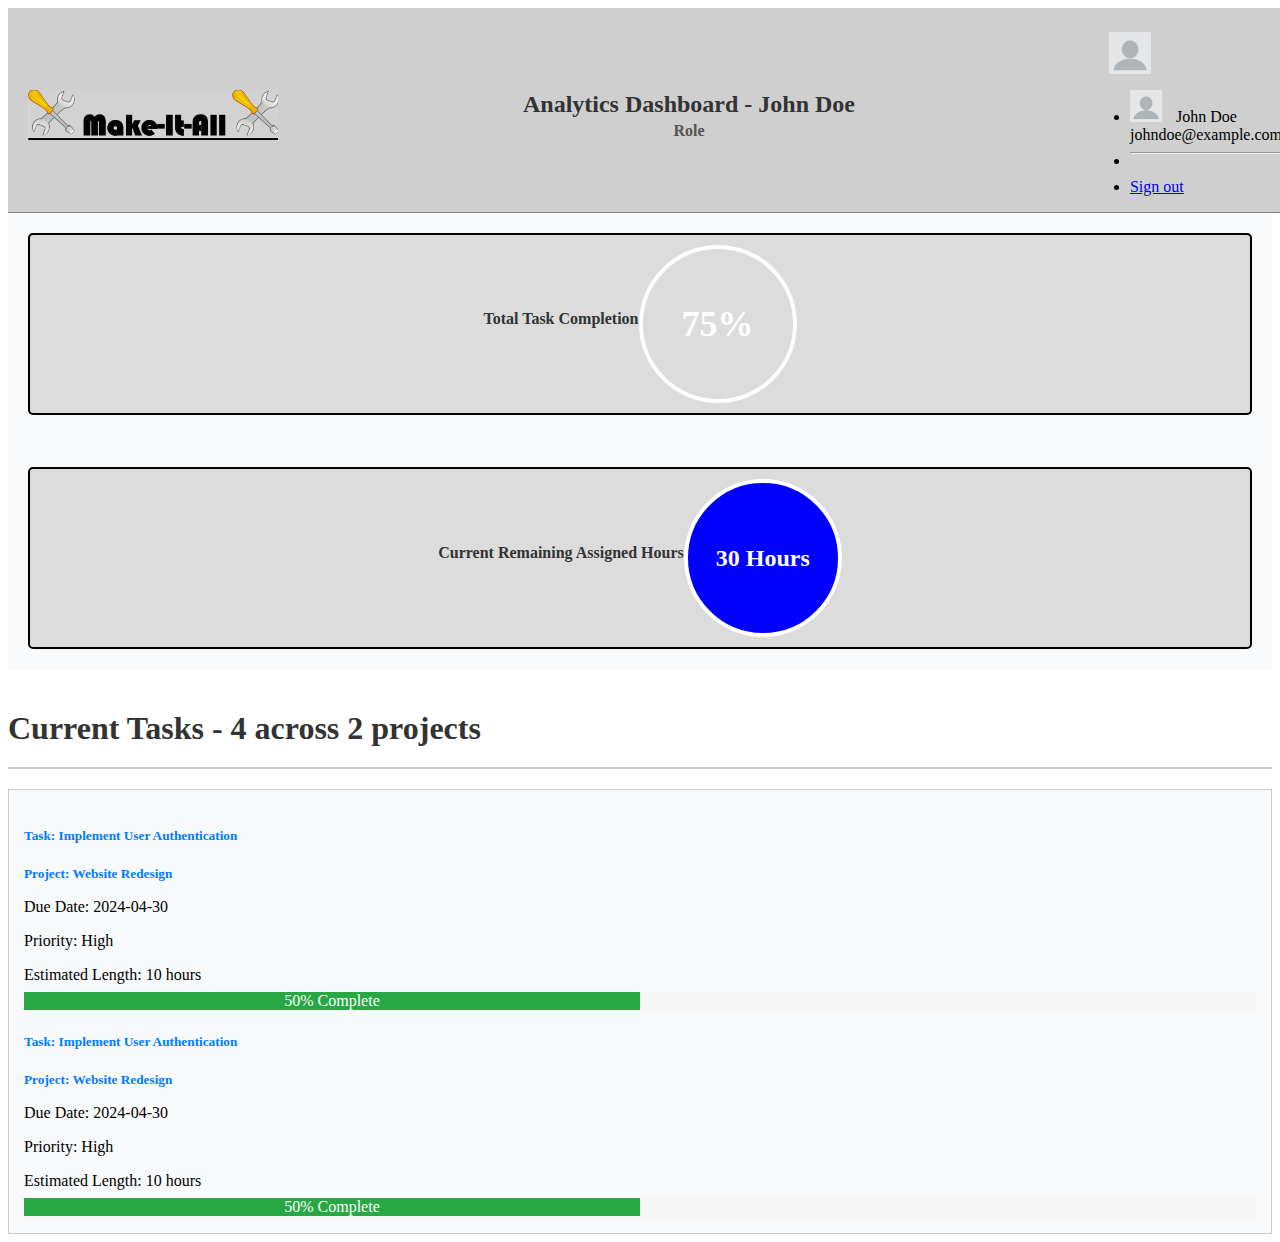
<file: analytics/preview.html>
<!DOCTYPE html>
<html lang="en">
<head>
    <meta charset="UTF-8">
    <meta name="viewport" content="width=device-width, initial-scale=1.0">
    <title>Analytics - John Doe</title>
    <link href="https://cdn.jsdelivr.net/npm/bootstrap@5.0.2/dist/css/bootstrap.min.css" rel="stylesheet"
        integrity="sha384-EVSTQN3/azprG1Anm3QDgpJLIm9Nao0Yz1ztcQTwFspd3yD65VohhpuuCOmLASjC" crossorigin="anonymous">
    <script src="https://cdn.jsdelivr.net/npm/bootstrap@5.0.2/dist/js/bootstrap.bundle.min.js"
        integrity="sha384-MrcW6ZMFYlzcLA8Nl+NtUVF0sA7MsXsP1UyJoMp4YLEuNSfAP+JcXn/tWtIaxVXM"
        crossorigin="anonymous"></script>
    <link rel="stylesheet" href="stylesheets/individual.css">
</head>
<body>
    <header>
        <div class="container header-container">
            <img src="content/logo.png" alt="Company Logo" id="page-logo">
            
            <div class="header-title">
                Analytics Dashboard - John Doe
                <div class="header-subtitle">Role</div> 
            </div>

            <div class="dropdown">
                <a href="#" class="d-block link-dark text-decoration-none user-dropdown dropdown-toggle" id="dropdownUser1" data-bs-toggle="dropdown" aria-expanded="false">
                    <img src="content/icon.png" alt="mdo" width="42" height="42" class="rounded-circle">
                </a>
                <ul class="dropdown-menu text-small" aria-labelledby="dropdownUser1">
                    <li>
                        <div class="dropdown-item dropdown-item-nohover">
                            <div style="white-space: normal;">
                                <img src="content/icon.png" alt="mdo" width="32" height="32" class="rounded-circle">
                                <span style="padding-left: 10px;">John Doe</span>
                            </div>
                            <span>johndoe@example.com</span>
                        </div>
                    </li>
                    <li><hr class="dropdown-divider"></li>
                    <li><a class="dropdown-item" href="login.php">Sign out</a></li>
                </ul>
            </div>
        </div>
    </header>

    <div class="container-fluid">
        <div class="row">
            <div class="col-md-5 sidebar">
                <div class="sidebar-row flex-fill d-flex flex-column align-items-center justify-content-center">
                    <div class="number-label">
                        Total Task Completion
                    </div>
                    <div class="circle-percentage d-flex flex-column align-items-center justify-content-center">
                        <div class="percentage-number" data-bs-toggle="tooltip" data-bs-placement="top" title="Hours Done: 150h, Hours Left: 50h">
                            75%
                        </div>
                    </div>
                </div>
                
                
                <div class="sidebar-row flex-fill">
                    <p></p>
                </div>
                <div class="sidebar-row flex-fill d-flex flex-column align-items-center justify-content-center">
                    <div class="number-label">
                        Current Remaining Assigned Hours
                    </div>
                    
                    <div class="hours-left d-flex flex-column align-items-center justify-content-center">
                        <div class="hours-number" >
                            30 Hours
                        </div>
                    </div>
                </div>
            </div>
            <div class="col-md-7">
                <!-- Main content goes here -->
                <header class="main-content-header">
                    <h1>Current Tasks - 4 across 2 projects</h1>
                </header>
                <div class="task-container">
                    <div class="task-box bg-light border rounded p-3 mb-2">
                        <div class="task-info">
                            <h5 class="task-name">Task: Implement User Authentication</h5>
                            <h5 class="project-name">Project: Website Redesign</h5>
                            <p class="task-due-date">Due Date: 2024-04-30</p>
                            <p class="task-priority">Priority: High</p>
                            <p class="task-length">Estimated Length: 10 hours</p>
                            <div class="progress" style="height: 20px;">
                                <div class="progress-bar" role="progressbar" style="width: 50%;" aria-valuenow="50" aria-valuemin="0" aria-valuemax="100">50% Complete</div>
                            </div>
                        </div>
                    </div>
                    <div class="task-box bg-light border rounded p-3 mb-2">
                        <div class="task-info">
                            <h5 class="task-name">Task: Implement User Authentication</h5>
                            <h5 class="project-name">Project: Website Redesign</h5>
                            <p class="task-due-date">Due Date: 2024-04-30</p>
                            <p class="task-priority">Priority: High</p>
                            <p class="task-length">Estimated Length: 10 hours</p>
                            <div class="progress" style="height: 20px;">
                                <div class="progress-bar" role="progressbar" style="width: 50%;" aria-valuenow="50" aria-valuemin="0" aria-valuemax="100">50% Complete</div>
                            </div>
                        </div>
                    </div>
                </div>
            </div>
        </div>
    </div>

    <script>
        var tooltipTriggerList = [].slice.call(document.querySelectorAll('[data-bs-toggle="tooltip"]'))
        var tooltipList = tooltipTriggerList.map(function (tooltipTriggerEl) {
            return new bootstrap.Tooltip(tooltipTriggerEl)
        })
    </script>
    
</body>
</html>
</file>
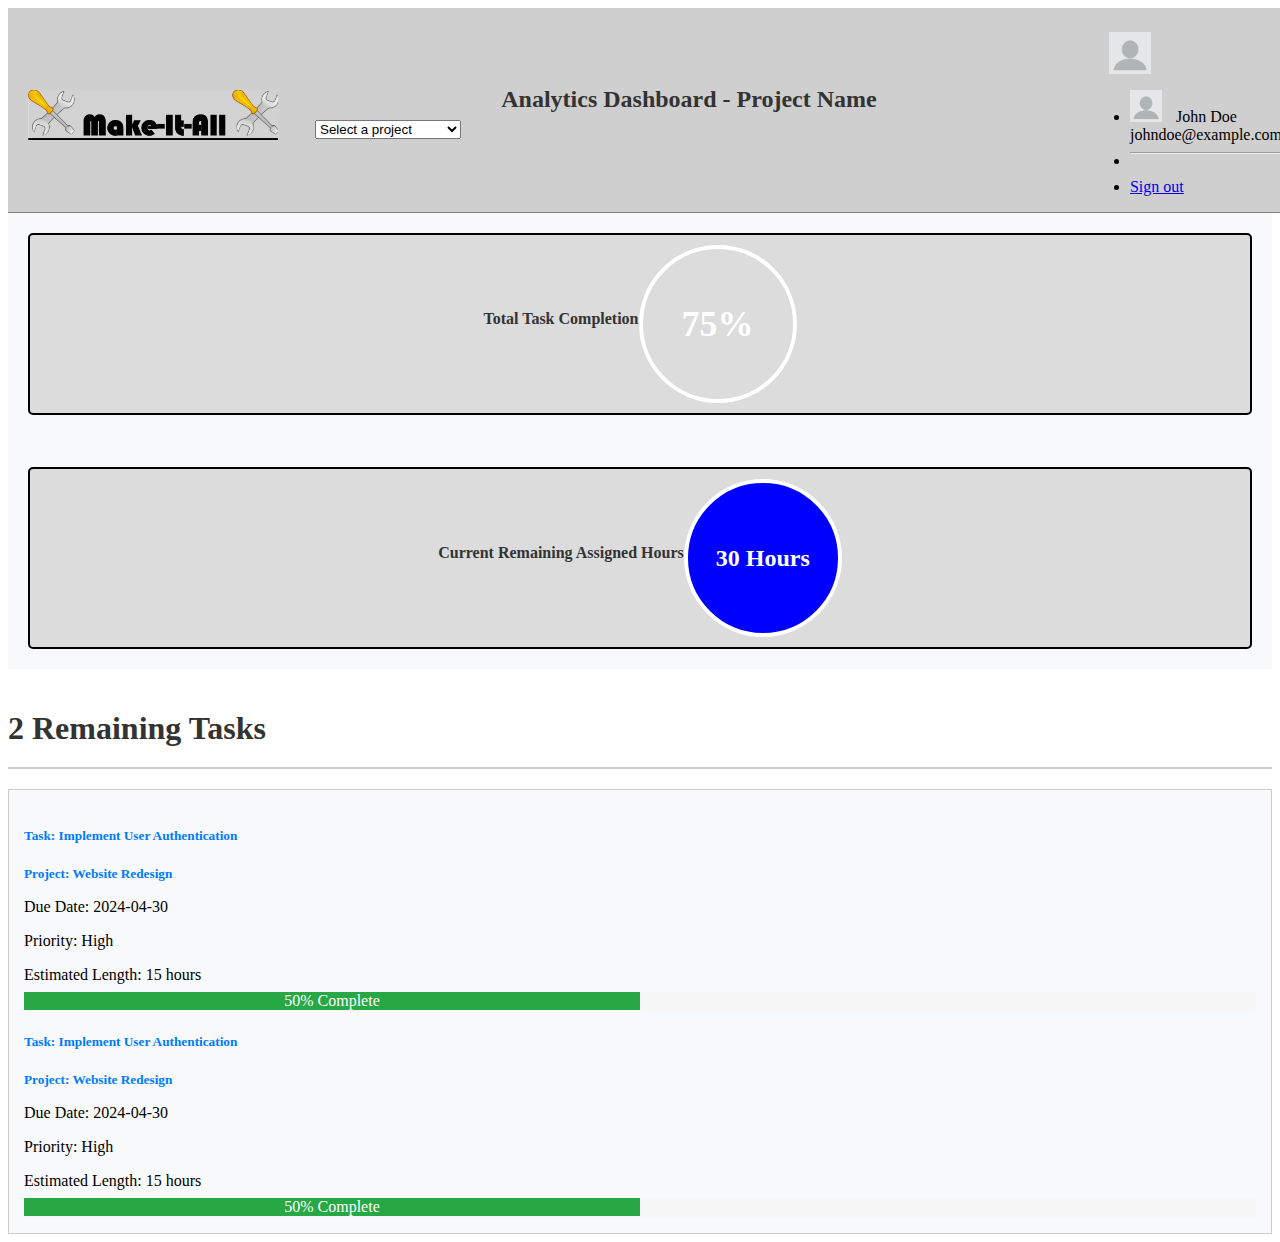
<file: analytics/teamPreview.html>
<!DOCTYPE html>
<html lang="en">
<head>
    <meta charset="UTF-8">
    <meta name="viewport" content="width=device-width, initial-scale=1.0">
    <title>Analytics - Project Name</title>
    <link href="https://cdn.jsdelivr.net/npm/bootstrap@5.0.2/dist/css/bootstrap.min.css" rel="stylesheet"
        integrity="sha384-EVSTQN3/azprG1Anm3QDgpJLIm9Nao0Yz1ztcQTwFspd3yD65VohhpuuCOmLASjC" crossorigin="anonymous">
    <script src="https://cdn.jsdelivr.net/npm/bootstrap@5.0.2/dist/js/bootstrap.bundle.min.js"
        integrity="sha384-MrcW6ZMFYlzcLA8Nl+NtUVF0sA7MsXsP1UyJoMp4YLEuNSfAP+JcXn/tWtIaxVXM"
        crossorigin="anonymous"></script>
    <link rel="stylesheet" href="stylesheets/individual.css">
</head>
<body>
    <header>
        <div class="container header-container">
            <img src="content/logo.png" alt="Company Logo" id="page-logo">
            
            <div class="header-title">
                Analytics Dashboard - Project Name
                <div class="project-select mt-2" style="width: 200px;"> <!-- Inline style for width -->
                    <select class="form-select form-select-sm" aria-label=".form-select-sm example">
                        <option selected>Select a project</option>
                        <option value="1">Website Redesign</option>
                        <option value="2">Marketing Campaign</option>
                        <option value="3">New Product Launch</option>
                    </select>
                </div>
                <div class="header-subtitle"></div> 
            </div>

            <div class="dropdown">
                <a href="#" class="d-block link-dark text-decoration-none user-dropdown dropdown-toggle" id="dropdownUser1" data-bs-toggle="dropdown" aria-expanded="false">
                    <img src="content/icon.png" alt="mdo" width="42" height="42" class="rounded-circle">
                </a>
                <ul class="dropdown-menu text-small" aria-labelledby="dropdownUser1">
                    <li>
                        <div class="dropdown-item dropdown-item-nohover">
                            <div style="white-space: normal;">
                                <img src="content/icon.png" alt="mdo" width="32" height="32" class="rounded-circle">
                                <span style="padding-left: 10px;">John Doe</span>
                            </div>
                            <span>johndoe@example.com</span>
                        </div>
                    </li>
                    <li><hr class="dropdown-divider"></li>
                    <li><a class="dropdown-item" href="login.php">Sign out</a></li>
                </ul>
            </div>
        </div>
    </header>

    <div class="container-fluid">
        <div class="row">
            <div class="col-md-5 sidebar">
                <div class="sidebar-row flex-fill d-flex flex-column align-items-center justify-content-center">
                    <div class="number-label">
                        Total Task Completion
                    </div>
                    <div class="circle-percentage d-flex flex-column align-items-center justify-content-center">
                        <div class="percentage-number" data-bs-toggle="tooltip" data-bs-placement="top" title="Hours Done: 150h, Hours Left: 50h">
                            75%
                        </div>
                    </div>
                </div>
                
                
                <div class="sidebar-row flex-fill">
                    <p></p>
                </div>
                <div class="sidebar-row flex-fill d-flex flex-column align-items-center justify-content-center">
                    <div class="number-label">
                        Current Remaining Assigned Hours
                    </div>
                    
                    <div class="hours-left d-flex flex-column align-items-center justify-content-center">
                        <div class="hours-number" >
                            30 Hours
                        </div>
                    </div>
                </div>
            </div>
            <div class="col-md-7">
                <!-- Main content goes here -->
                <header class="main-content-header">
                    <h1>2 Remaining Tasks</h1>
                </header>
                <div class="task-container">
                    <div class="task-box bg-light border rounded p-3 mb-2">
                        <div class="task-info">
                            <h5 class="task-name">Task: Implement User Authentication</h5>
                            <h5 class="project-name">Project: Website Redesign</h5>
                            <p class="task-due-date">Due Date: 2024-04-30</p>
                            <p class="task-priority">Priority: High</p>
                            <p class="task-length">Estimated Length: 15 hours</p>
                            <div class="progress" style="height: 20px;">
                                <div class="progress-bar" role="progressbar" style="width: 50%;" aria-valuenow="50" aria-valuemin="0" aria-valuemax="100">50% Complete</div>
                            </div>
                        </div>
                    </div>
                    <div class="task-box bg-light border rounded p-3 mb-2">
                        <div class="task-info">
                            <h5 class="task-name">Task: Implement User Authentication</h5>
                            <h5 class="project-name">Project: Website Redesign</h5>
                            <p class="task-due-date">Due Date: 2024-04-30</p>
                            <p class="task-priority">Priority: High</p>
                            <p class="task-length">Estimated Length: 15 hours</p>
                            <div class="progress" style="height: 20px;">
                                <div class="progress-bar" role="progressbar" style="width: 50%;" aria-valuenow="50" aria-valuemin="0" aria-valuemax="100">50% Complete</div>
                            </div>
                        </div>
                    </div>
                </div>
            </div>
        </div>
    </div>

    <script>
        var tooltipTriggerList = [].slice.call(document.querySelectorAll('[data-bs-toggle="tooltip"]'))
        var tooltipList = tooltipTriggerList.map(function (tooltipTriggerEl) {
            return new bootstrap.Tooltip(tooltipTriggerEl)
        })
    </script>
    
</body>
</html>
</file>
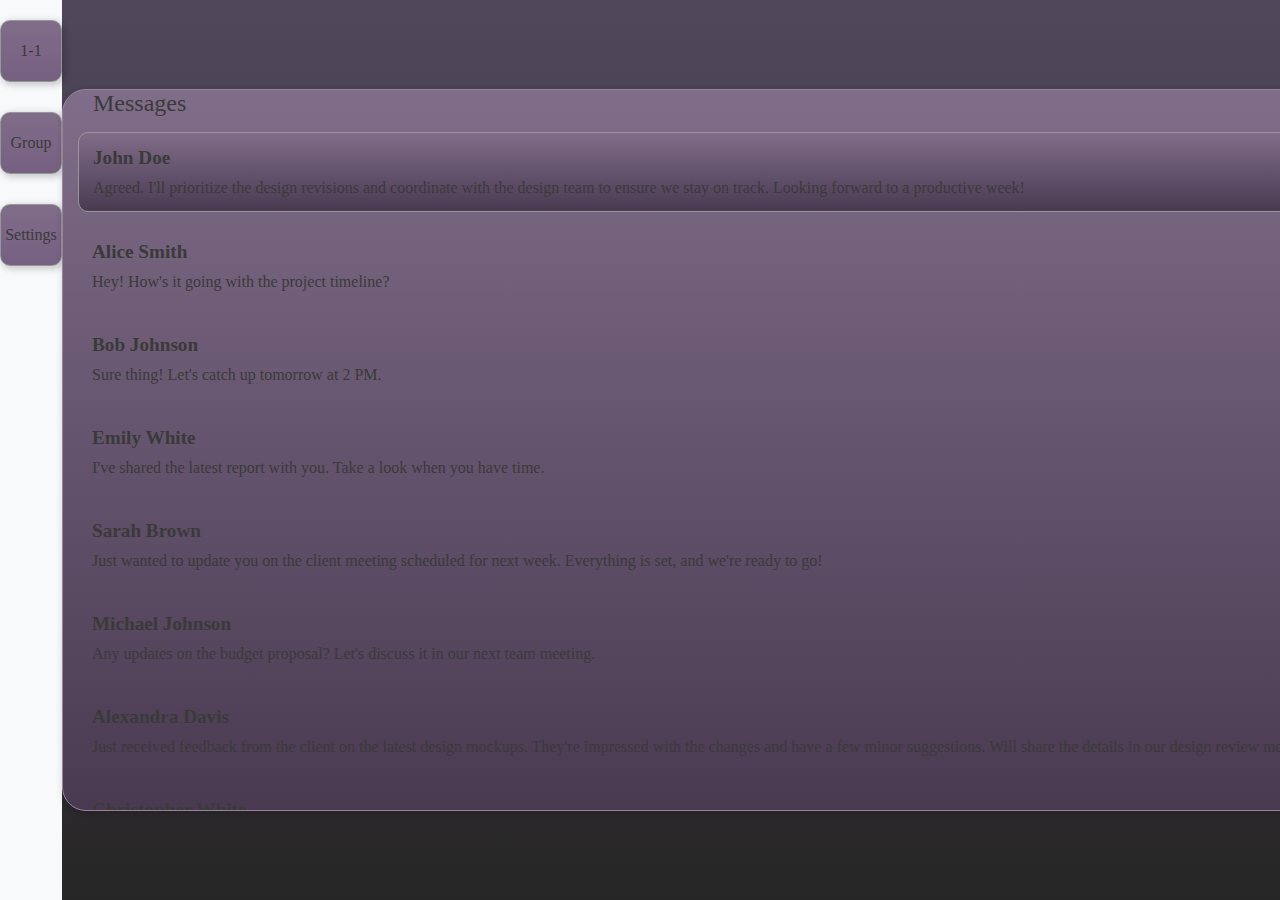
<file: textchat/index2.html>
<!DOCTYPE html>
<html lang="en">
<head>
    <meta charset="UTF-8">
    <meta name="viewport" content="width=device-width, initial-scale=1.0">
    <title>Messaging Service</title>
    <link rel="stylesheet" href="stylesheets/messaging-styles-colour.css">
    <link rel="stylesheet" href="stylesheets/messaging-styles.css">
</head>
<body>
    <main>
        <div class="groups-sidebar">
            <div class="groups-sidebar-item">1-1</div>
            <div class="groups-sidebar-item">Group</div>
            <div class="groups-sidebar-item">Settings</div>
        </div>

        <div class="message-list-sidebar">
            
            <div class="message-list-sidebar-content">
                <p id="message-list-title">Messages</p>
                
        
                <div class="chat-preview selected-chat">
                    <p class="chat-name">John Doe</p>
                    <p class="chat-preview-text">Agreed. I'll prioritize the design revisions and coordinate with the design team to ensure we stay on track. Looking forward to a productive week!</p>
                </div>
        
                <div class="chat-preview">
                    <p class="chat-name">Alice Smith</p>
                    <p class="chat-preview-text">Hey! How's it going with the project timeline?</p>
                </div>
        
                <div class="chat-preview">
                    <p class="chat-name">Bob Johnson</p>
                    <p class="chat-preview-text">Sure thing! Let's catch up tomorrow at 2 PM.</p>
                </div>
        
                <div class="chat-preview">
                    <p class="chat-name">Emily White</p>
                    <p class="chat-preview-text">I've shared the latest report with you. Take a look when you have time.</p>
                </div>
                <div class="chat-preview">
                    <p class="chat-name">Sarah Brown</p>
                    <p class="chat-preview-text">Just wanted to update you on the client meeting scheduled for next week. Everything is set, and we're ready to go!</p>
                </div>
        
                <div class="chat-preview">
                    <p class="chat-name">Michael Johnson</p>
                    <p class="chat-preview-text">Any updates on the budget proposal? Let's discuss it in our next team meeting.</p>
                </div>
                <div class="chat-preview">
                    <p class="chat-name">Alexandra Davis</p>
                    <p class="chat-preview-text">Just received feedback from the client on the latest design mockups. They're impressed with the changes and have a few minor suggestions. Will share the details in our design review meeting.</p>
                </div>
                
                <div class="chat-preview">
                    <p class="chat-name">Christopher White</p>
                    <p class="chat-preview-text">Quick reminder: team training session tomorrow at 10 AM. Please review the materials shared earlier to make the most of the session.</p>
                </div>
                
                <div class="chat-preview">
                    <p class="chat-name">Emily Rodriguez</p>
                    <p class="chat-preview-text">Important: The deadline for submitting project milestones is approaching. Make sure all team members are on track to meet their targets.</p>
                </div>
                
                <div class="chat-preview">
                    <p class="chat-name">Daniel Smith</p>
                    <p class="chat-preview-text">Great news! Our social media campaign is gaining traction, and engagement has increased by 20% this week. Let's discuss strategies to maintain this momentum in our marketing meeting.</p>
                </div>
                
                <div class="chat-preview">
                    <p class="chat-name">Olivia Taylor</p>
                    <p class="chat-preview-text">Reminder: HR has scheduled individual performance reviews for next week. Please prepare any self-assessment or achievements you'd like to discuss during the meeting.</p>
                </div>
                
            </div>
        </div>
        
        <div class="main-section">
            <div>
                <div class="topbar-section">
                    <p id="current-conversation-name">John Doe</p>
                    <div id="close-chat-button">X</div>
                </div>
                <hr class="divider">
            </div>
            
            <div class="chat-section">
                <div class="message-container incoming">
                    <div class="incoming-message">Good morning! Have you had a chance to review the project proposal?</div>
                </div>
                <div class="message-container outgoing">
                    <div class="outgoing-message">Yes, I went through it yesterday. Overall, it looks solid. Do you have any specific points you'd like to discuss?</div>
                </div>
                <div class="message-container incoming">
                    <div class="incoming-message">I'm glad to hear that! I wanted to get your input on the budget allocation for marketing. Do you think we should allocate more funds there?</div>
                </div>
                <div class="message-container outgoing">
                    <div class="outgoing-message">I think a slight increase in the marketing budget could be beneficial, considering our target audience. Let's discuss it further in the upcoming meeting.</div>
                </div>
                <div class="message-container incoming">
                    <div class="incoming-message">Sounds good! Speaking of meetings, do you have a preferred time for our weekly team catch-up?</div>
                </div>
                <div class="message-container outgoing">
                    <div class="outgoing-message">How about Tuesday mornings at 10 AM? Does that work for you?</div>
                </div>
                <div class="message-container incoming">
                    <div class="incoming-message">Tuesday at 10 AM works for me. Let's schedule it and make it a recurring meeting. Also, I'll send you the updated project timeline later today.</div>
                </div>
                <div class="message-container outgoing">
                    <div class="outgoing-message">Perfect! Looking forward to the updated timeline. If you need any help, feel free to reach out.</div>
                </div>
                <div class="message-container incoming">
                    <div class="incoming-message">Great! By the way, I noticed some feedback from the client regarding the design mockups. Have you had a chance to go through those comments?</div>
                </div>
                <div class="message-container outgoing">
                    <div class="outgoing-message">Yes, I've reviewed the client's feedback. I'll address the specific points and make the necessary revisions today. We want to ensure we meet their expectations.</div>
                </div>
                <div class="message-container incoming">
                    <div class="incoming-message">Thanks for taking care of that! Let's aim to have the updated mockups ready for presentation by the end of the week. It will be crucial for our progress meeting on Friday.</div>
                </div>
                <div class="message-container outgoing">
                    <div class="outgoing-message">Agreed. I'll prioritize the design revisions and coordinate with the design team to ensure we stay on track. Looking forward to a productive week!</div>
                </div>
                <!-- Add more work-related messages as needed -->
            </div>
            

            <div class="send-bar-section">
                    <input type="hidden" name="chat_id" id="chat_id" value="1">
                    <input type="text" name="message" id="message" placeholder="Type your message...">
                    <button type="submit">Send Message</button>
                </form>
                
            </div>
            

        </div>

    </main>
    <script>

        function sendMessage(event) {
            event.preventDefault(); // Prevent the default form submission

            var chatId = document.getElementById("chat_id").value;
            var message = document.getElementById("message").value;

            // Basic validation
            if (!message.trim()) {
                console.log("Message is empty.");
                return;
            }

            // Construct the POST data
            var formData = new FormData();
            formData.append('chat_id', chatId);
            formData.append('message', message);

            // Create and send an AJAX request to encrypt-message.php
            var xhr = new XMLHttpRequest();
            xhr.open("POST", "encrypt-message.php", true); // Change URL to encrypt-message.php
            xhr.onload = function () {
                if (this.status === 200) {
                    // Once encryption is done, send the encrypted message to send-message.php
                    var encryptedMessage = this.responseText;
                    sendEncryptedMessage(chatId, encryptedMessage);
                } else {
                    console.error('An error occurred during the AJAX request');
                }
            };
            xhr.onerror = function () {
                console.error('An error occurred during the AJAX request');
            };
            xhr.send(formData);

            // Clear the message input
            document.getElementById("message").value = '';
        }

        // Function to send the encrypted message to send-message.php
        function sendEncryptedMessage(chatId, encryptedMessage) {
            // Construct the POST data
            var formData = new FormData();
            formData.append('chat_id', chatId);
            formData.append('message', encryptedMessage);

            // Create and send an AJAX request to send-message.php
            var xhr = new XMLHttpRequest();
            xhr.open("POST", "send-message.php", true); // URL remains send-message.php
            xhr.onload = function () {
                if (this.status === 200) {
                    console.log(this.responseText);
                    // You may want to call scrollToBottom() to scroll the chat into view.
                } else {
                    console.error('An error occurred during the AJAX request');
                }
            };
            xhr.onerror = function () {
                console.error('An error occurred during the AJAX request');
            };
            xhr.send(formData);
        }


        // Ensures that the chat section is scrolled to the bottom
        // when the page is loaded, making the latest messages visible.
        document.addEventListener("DOMContentLoaded", function () {
            var chatSection = document.querySelector(".chat-section");
            chatSection.scrollTop = chatSection.scrollHeight;
        });


        // Scrolls the chat section to the bottom, ensuring visibility
        // of the most recent messages. Call this function when a new
        // message is sent or received, or when a new chat is loaded.
        function scrollToBottom() {
            var chatSection = document.querySelector(".chat-section");
            chatSection.scrollTop = chatSection.scrollHeight;
        }
        
    </script>
    
    
    
    
</body>
</html>
</file>
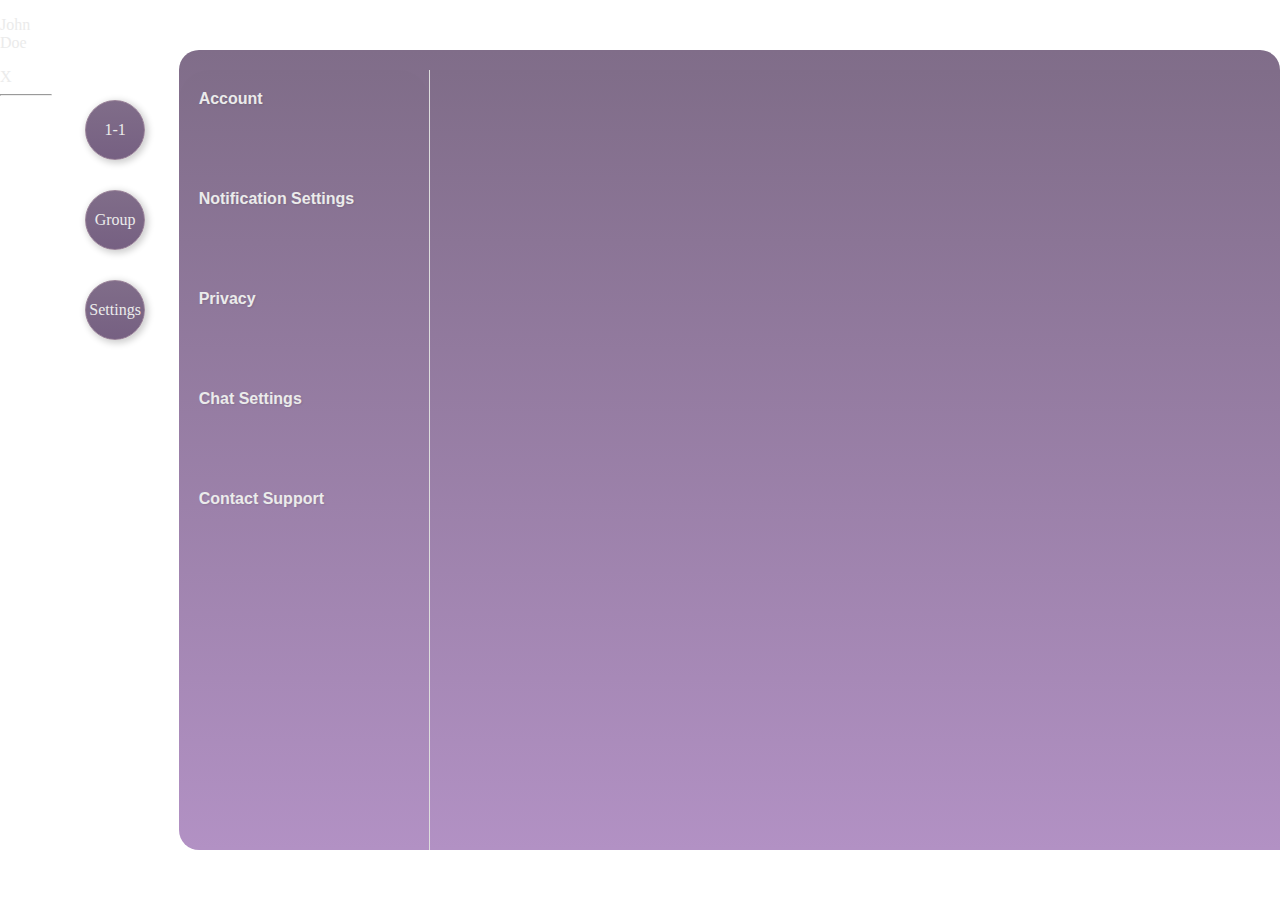
<file: textchat/settings.html>
<!DOCTYPE html>
<html lang="en">
<head>
    <meta charset="UTF-8">
    <meta name="viewport" content="width=device-width, initial-scale=1.0">
    <title>Messaging Service</title>
    <!-- <link rel="stylesheet" href="stylesheets/messaging-styles-colour.css"> -->
    <link rel="stylesheet" href="stylesheets/settings.css">
</head>
<body>
    <main>
        <div>
            <div class="topbar-section">
                <p id="current-conversation-name">John Doe</p>
                <div id="close-chat-button">X</div>
            </div>
            <hr class="divider">
        </div>
        <div class="groups-sidebar">
            <a href="index.php" class="groups-sidebar-item">1-1</a>
            <a href = "index.php" class="groups-sidebar-item">Group</a>
            <a href="settings.html" class="groups-sidebar-item">Settings</a>
        </div>
        <div class="settings-wrapper">
            <div class="sidebar">
                <div class="sidebar-item">Account</div>
                <div class="sidebar-item">Notification Settings</div>
                <div class="sidebar-item">Privacy</div>
                <div class="sidebar-item">Chat Settings</div>
                <div class="sidebar-item">Contact Support</div>
            </div>
            <div class="settings-content">
                
            </div>
        </div>
</main>
        
    
    
    
</body>
</html>
</file>
<file: analytics/stylesheets/individual.css>
.header-container {
    display: flex;
    flex-direction: row;
    align-items: center;
    justify-content: space-between;
    margin: 0px;
    border-bottom: solid 1px gray;
    min-width: 100%;
    background-color: #cfcfcf;
    padding: 10px;
    padding-bottom: 0px;
}

.header-title {
    flex-grow: 1;
    text-align: center;
    font-size: 24px;
    color: #333;
    font-weight: bold;
}

.header-subtitle {
    font-size: 16px;
    color: #555;
    text-align: center;
    margin-top: 4px;
}


#page-logo {
    max-height: 50px;
    margin: 0px 10px;
}

.user-dropdown {
    margin: 14px 9px;
    padding: 0px 10px;
    display: flex;
    flex-direction: row;
}

.dropdown-item-nohover:hover {
    background-color: transparent
}

.sidebar {
    padding: 20px;
    background-color: #f8f9fa;
}

.sidebar-row {
    background-color: #f8f9fa;
    padding: 10px;
    border-radius: 5px;
    flex: 1;
    display: flex;
    align-items: center;
    justify-content: center;
}

.number-label {
    font-size: 16px;
    color: #333;
    margin-bottom: 10px;
    font-weight: bold;
}

.circle-percentage {
    width: 150px;
    height: 150px;
    color: white;
    border-radius: 50%;
    display: flex;
    align-items: center;
    justify-content: center;
    font-size: 36px;
    font-weight: bold;
    border: 4px solid white;
}

.hours-left {
    width: 150px;
    height: 150px;
    background-color: blue;
    color: white;
    border-radius: 50%;
    display: flex;
    align-items: center;
    justify-content: center;
    font-size: 24px;
    font-weight: bold;
    border: 4px solid white;
}


.sidebar-row:first-child {
    border: 2px solid black;
    background-color: gainsboro;
}

.sidebar-row:last-child {
    border: 2px solid black;
    background-color: gainsboro;
}

.main-content-header h1 {
    color: #333;
    padding: 20px 0;
    border-bottom: 2px solid #ccc;
    margin-bottom: 20px;
}

.task-container {
    overflow-y: auto;
    padding: 15px;
    border: 1px solid #ccc;
    margin-top: 20px;
    background-color: #f8f9fa;
}

.task-box {
    display: flex;
    flex-direction: column;
}



.task-info h5,
.task-info h6,
.task-info p {
    margin-bottom: 0.5rem;
}

.task-info h5 {
    color: #007bff;
}

.task-info h6 {
    color: #343a40;
}

.progress {
    background-color: #f7f7f7;
}

.progress-bar {
    background-color: #28a745;
    text-align: center;
    color: white;
}

@property --p {
    syntax: '<number>';
    inherits: true;
    initial-value: 1;
}

.pie {
    --p: 20;
    --b: 22px;
    --c: darkred;
    --w: 150px;

    width: var(--w);
    aspect-ratio: 1;
    position: relative;
    display: inline-grid;
    margin: 5px;
    place-content: center;
    font-size: 25px;
    font-weight: bold;
    font-family: sans-serif;
}

.pie:before,
.pie:after {
    content: "";
    position: absolute;
    border-radius: 50%;
}

.pie:before {
    inset: 0;
    background:
        radial-gradient(farthest-side, var(--c) 98%, #0000) top/var(--b) var(--b) no-repeat,
        conic-gradient(var(--c) calc(var(--p)*1%), #0000 0);
    -webkit-mask: radial-gradient(farthest-side, #0000 calc(99% - var(--b)), #000 calc(100% - var(--b)));
    mask: radial-gradient(farthest-side, #0000 calc(99% - var(--b)), #000 calc(100% - var(--b)));
}

.pie:after {
    inset: calc(50% - var(--b)/2);
    background: var(--c);
    transform: rotate(calc(var(--p)*3.6deg)) translateY(calc(50% - var(--w)/2));
}

.hidden { display: none; }
</file>
<file: textchat/stylesheets/messaging-styles-colour.css>
html,
body {
    width: 100%;
    height: 100%;
    padding: 0;
    margin: 0;
    overflow: hidden;
}

* {
    color: rgb(235, 235, 235);
}

main {
    height: 100%;
    display: flex;
    flex-direction: row;
    background: linear-gradient(to bottom, #4F485B, #272626);
}

.groups-sidebar {
    height: 100%;
    width: 150px;
    display: flex;
    flex-direction: column;
    align-items: center;
    padding-top: 100px;
}

.groups-sidebar-item {
    height: 60px;
    width: 60px;
    border-radius: 100px;
    display: flex;
    align-items: center;
    justify-content: center;
    margin-bottom: 30px;
    border: 1px solid #9A8399;
    background: linear-gradient(to bottom, #806D89, #766082);
    box-shadow: 2px 2px 7px 1px rgba(0, 0, 0, 0.2);
}

.message-list-sidebar {
    height: 100%;
    width: 400px;
    max-height: 100%;
    max-width: 400px;
    display: flex;
    align-items: center;
    justify-content: center;
}

.message-list-sidebar-content {
    height: 80%;
    width: 100%;
    max-height: 80%;
    max-width: 100%;
    border-radius: 24px;
    background: linear-gradient(to bottom, #806D89, #493A51);
    border: 1px solid #9A8399;
    box-shadow: 2px 2px 7px 1px rgba(0, 0, 0, 0.2);
    overflow-y: auto;
}

#message-list-title {
    font-size: 1.5rem;
    margin: 30px 0 0 30px; 
}

.chat-preview {
    cursor: pointer;
    margin: 15px;
    padding: 14px;
    
}

.selected-chat {
    background: linear-gradient(to bottom, #806D89, #493A51);
    border-radius: 10px;
    border: 1px solid #979797;
}

.chat-name {
    margin: 0 0 10px 0;
    font-weight: bold;
    font-size: 1.2rem;
}

.chat-preview-text {
    margin: 0;
    white-space: nowrap;
    overflow: hidden;
    text-overflow: ellipsis;
}


.main-section {
    width: 100%;
    height: calc(100%-200px);
    margin: 80px 0;

    max-width: 100%;
    border-radius: 24px;
    padding: 10px 30px;
    display: flex;
    flex-direction: column;
    justify-content: space-between;
}

.topbar-section {
    width: 100%;
    display: flex;
    justify-content: space-between;
}

#current-conversation-name {
    font-size: 1.5rem;
    margin: 0;
}

#close-chat-button {
    height: 30px;
    width: 30px;
    border-radius: 100px;
    display: flex;
    align-items: center;
    justify-content: center;
    border: 1px solid #979797;
    color: white;
}

.divider {
    width: 100%;
    border: 0.5px solid #979797;
}



.send-bar-section {
    width: 100%;
    display: flex;
    justify-content: space-between;
}

.message-input {
    width: 100%;
    padding: 15px 20px;
    background: none;
    border-radius: 100px;
    color: white;
    border: 1px solid #979797;
    font-size: 1rem;
    
}

#send-message-button {
    height: 44px;
    width: 44px;
    border-radius: 100px;
    display: flex;
    align-items: center;
    justify-content: center;
    border: 1px solid #979797;
    color: white;
    margin-left: 20px;
}

.chat-section {
    height: 100%;
    display: flex;
    flex-direction: column;
    justify-content: flex-start;
    overflow-y: auto;
    margin: 30px 0;

}

.message-container {
    display: flex;
    align-items: flex-start;
}

.outgoing {
    justify-content: flex-end;
}

.incoming-message {
    padding: 10px;
    margin: 5px;
    border-radius: 8px;
    border: 1px solid #9A8399;
    max-width: 400px;

}

.outgoing-message {
    padding: 10px;
    margin: 5px;
    border-radius: 8px;
    background: linear-gradient(to bottom, #806D89, #766082);
    border: 1px solid #9A8399;
    max-width: 400px;
}
</file>
<file: textchat/stylesheets/messaging-styles.css>
html,
body {
    width: 100%;
    height: 100%;
    padding: 0;
    margin: 0;
    overflow: hidden;
}

* {
    color: rgb(58, 58, 58);
}

main {
    height: 100%;
    display: flex;
    flex-direction: row;
    overflow: hidden;

}
.navbar {
    width: 100%;
    height: 70px;
    background-color: rgb(149, 146, 146);
    display: flex;
    align-items: center;
    justify-content: space-between;
    padding: 0 30px;
    box-sizing: border-box;
}

.nav-item {
    color: white;
    font-size: 16px;
    margin-right: 5px;
}
.nav-item:last-child {
    margin-right:0
}
.nav-circle {
    width: 30px;
    height: 30px;
    background-color: rgb(176, 171, 171);
    border-radius: 50%;
    border: 2px solid white;
}

.groups-sidebar {
    height: 100%;
    width: 150px;
    display: flex;
    flex-direction: column;
    align-items: center;
    background-color: #f8f9fa;
    padding: 20px 0;
}

.groups-sidebar-item {
    height: 60px;
    width: 60px;
    border-radius: 10px;
    display: flex;
    align-items: center;
    justify-content: center;
    margin-bottom: 30px;
    border: 1px solid #979797;
    cursor: pointer;
}

.message-list-sidebar-container {
    height: 100%;
    width: 400px;
    max-height: 100%;
    max-width: 400px;
    display: flex;
    max-height: 100%;
    max-width: 100%;
    flex-direction: column;
    background-color: #f8f9fa;
    padding: 20px 0;
}

.message-list-topbar {
    display: flex;
    justify-content: space-between;

}

.message-list-sidebar {
    height: 100%;
    width: 100%;
    max-height: 100%;
    max-width: 400px;
    display: flex;
    max-height: 100%;
    max-width: 100%;
}

.message-list-sidebar-content {
    max-height: 100%;
    max-width: 100%;
    width: 100%;
    overflow-y: auto;
}

#message-list-title {
    font-size: 1.5rem;
    margin: 0 0 0 30px; 
}

.chat-preview {
    cursor: pointer;
    margin: 15px;
    padding: 14px;
    
}

.selected-chat {
    border-radius: 10px;
    border: 1px solid #979797;
}

.chat-name {
    margin: 0 0 10px 0;
    font-weight: bold;
    font-size: 1.2rem;
}

.chat-preview-text {
    margin: 0;
    white-space: nowrap;
    overflow: hidden;
    text-overflow: ellipsis;
}


.main-section {
    width: 100%;
    height: 85%;
    margin: 0 0 80px;

    max-width: 100%;
    border-radius: 24px;
    padding: 10px 30px;
    display: flex;
    flex-direction: column;
    justify-content: space-between;
    margin: 20px 0 50px;
}

.topbar-section {
    width: 100%;
    display: flex;
    justify-content: space-between;
}

#current-conversation-name {
    font-size: 1.5rem;
    margin: 0;
}

#close-chat-button {
    height: 30px;
    width: 30px;
    border-radius: 100px;
    display: flex;
    align-items: center;
    justify-content: center;
    border: 1px solid #979797;

}

.divider {
    width: 100%;
    border: 0.5px solid #979797;
}

.send-message-field {
    width: 100%;
    padding: 8px 10px;
    border-radius: 10px;
    border: 1px solid #979797;
    font-size: 1rem;
}

.send-message-field-textarea {
    width: 100%;
    padding: 8px 10px;
    border-radius: 10px;
    border: 1px solid #979797;
    font-size: 1rem;
}


#send-message-form {
    width: 100%;
    display: flex;
    justify-content: space-between;
}

#send-message-button {
    width: 50px;
    padding: 15px 20px;
    background: none;
    background: none;
    border: none;
    padding: 0;
    margin: 0;
    font: inherit;
    cursor: pointer;
    outline: inherit;
}

#send-message-button svg {
    width: 24px; /* Adjust the width as needed */
    height: 24px; /* Adjust the height as needed */
    background: none;
    border: none;
    padding: 0;
    margin: 0;
    font: inherit;
    cursor: pointer;
    outline: inherit;
}

.chat-section {
    height: 100%;
    display: flex;
    flex-direction: column;
    justify-content: flex-start;
    overflow-y: auto;
    margin: 30px 0;

}

.message-container {
    display: flex;
    align-items: flex-start;
}

.outgoing {
    justify-content: flex-end;
}

.incoming-message {
    padding: 10px;
    margin: 5px;
    border-radius: 8px;
    border: 1px solid #9A8399;
    max-width: 400px;

}

.outgoing-message {
    padding: 10px;
    margin: 5px;
    border-radius: 8px;
    border: 1px solid #9A8399;
    max-width: 400px;
}

.modal {
    display: flex;
    align-items: center;
    justify-content: center; 
    position: fixed;
    left: 0;
    top: 0;
    width: 100%;
    height: 100%;
    overflow: auto; 
    background-color: rgba(0, 0, 0, 0.4);
    overflow: hidden;
}

.modal-content {
    background-color: #fefefe;
    margin: 15% auto;
    padding: 20px;
    border: 1px solid #888;
    width: 60%;
    max-width: 400px;
    height: auto;
    overflow: hidden;
}

.modal-content textarea {
    width: 100%; 
    padding: 10px; 
    box-sizing: border-box; 
    font-size: 16px; 
    line-height: 1.5;
    overflow: auto; 
    resize: none; 

}

.top-bar-settings-container {
    display: flex;
    align-items: flex-start;

}


.close {
    color: #aaaaaa;
    float: right;
    font-size: 28px;
    font-weight: bold;
}

.close:hover,
.close:focus {
    color: #000;
    text-decoration: none;
    cursor: pointer;
}

.message-timestamp {
    text-align: center; /* Center the text */
    font-size: smaller; /* Smaller font size */
}

.sender-name {
    font-size: 0.8rem;
}

#createChat {
    cursor: pointer; 
    font-size: 38px;
    margin-top: -15px;
}
#createPrivateChatForm button {
    margin-top: 10px; 
    margin-bottom: 10px; 

}

#createPrivateChatForm select {
    margin-top: 10px; 
    margin-bottom: 10px; 
}

#createGroupChatModal button {
    margin-top: 10px; 
    margin-bottom: 10px; 

}

#createGroupChatModal select {
    margin-top: 10px; 
    margin-bottom: 10px; 
}
.chat-header {
    display: flex;
    justify-content: space-between;
    align-items: center;
    background-color: #f4f4f4; 
    padding: 10px;
}

.add-user-button {
    padding: 5px 10px;
    background-color: #007bff; 
    color: white;
    border: none;
    cursor: pointer;
}
</file>
<file: textchat/stylesheets/settings.css>
html, body {
    width: 100%;
    height: 100%;
    padding: 0;
    margin: 0;
    overflow: hidden;
}

* {
    color: rgb(235, 235, 235); 
    box-sizing: border-box; 
}

main {
    height: 100%;
    display: flex;
    flex-direction: row;
    
}
.navbar {
    width: 100%;
    height: 70px;
    background-color: rgb(149, 146, 146);
    display: flex;
    align-items: center;
    justify-content: space-between;
    padding: 0 30px;
    box-sizing: border-box;
}

.nav-item {
    color: white;
    font-size: 16px;
    margin-right: 5px;
}
.nav-item:last-child {
    margin-right:0
}
.nav-circle {
    width: 30px;
    height: 30px;
    background-color: rgb(176, 171, 171);
    border-radius: 50%;
    border: 2px solid white;
}

.groups-sidebar {
    height: 100%;
    width: 150px;
    display: flex;
    flex-direction: column;
    align-items: center;
    padding-top: 100px;
    background-color: #fff; 
}

.groups-sidebar-item {
    height: 60px;
    width: 60px;
    border-radius: 100px;
    display: flex;
    align-items: center;
    justify-content: center;
    margin-bottom: 30px;
    border: 1px solid #9A8399; 
    background: linear-gradient(to bottom, #806D89, #766082); 
    box-shadow: 2px 2px 7px 1px rgba(0, 0, 0, 0.2);
    text-decoration: none;
}

.settings-wrapper {
    display: flex;
    width: 1300px;
    margin-top: 50px;
    margin-bottom: 50px;
    padding-top: 20px;
    background-color: #e6b2b2; 
    border-radius: 20px;
}

.sidebar {
    width: 250px;
    background-color: #e6b2b2; 
    padding: 20px;
    border-radius: 30px;
}

.sidebar-item{
    height: 100px;
    font-family: Arial, Helvetica, sans-serif;
    font-weight:bold;
    cursor: grab;
    text-shadow: 1px 1px 2px rgba(0,0,0,0.1);
}

.sidebar-item:hover {
    background-color: #ecc9c9; 
}

.settings-content {
    flex-grow: 1;
    padding: 20px;
    background-color: #e6b2b2;
    border-left: 1px solid #ddd;
}
.settings-wrapper, .sidebar, .settings-content {
    background: linear-gradient(to bottom, #806D89, #b291c4); 
   
}

.sidebar-item:hover {
    background-color: #a188a6; 
}
</file>
